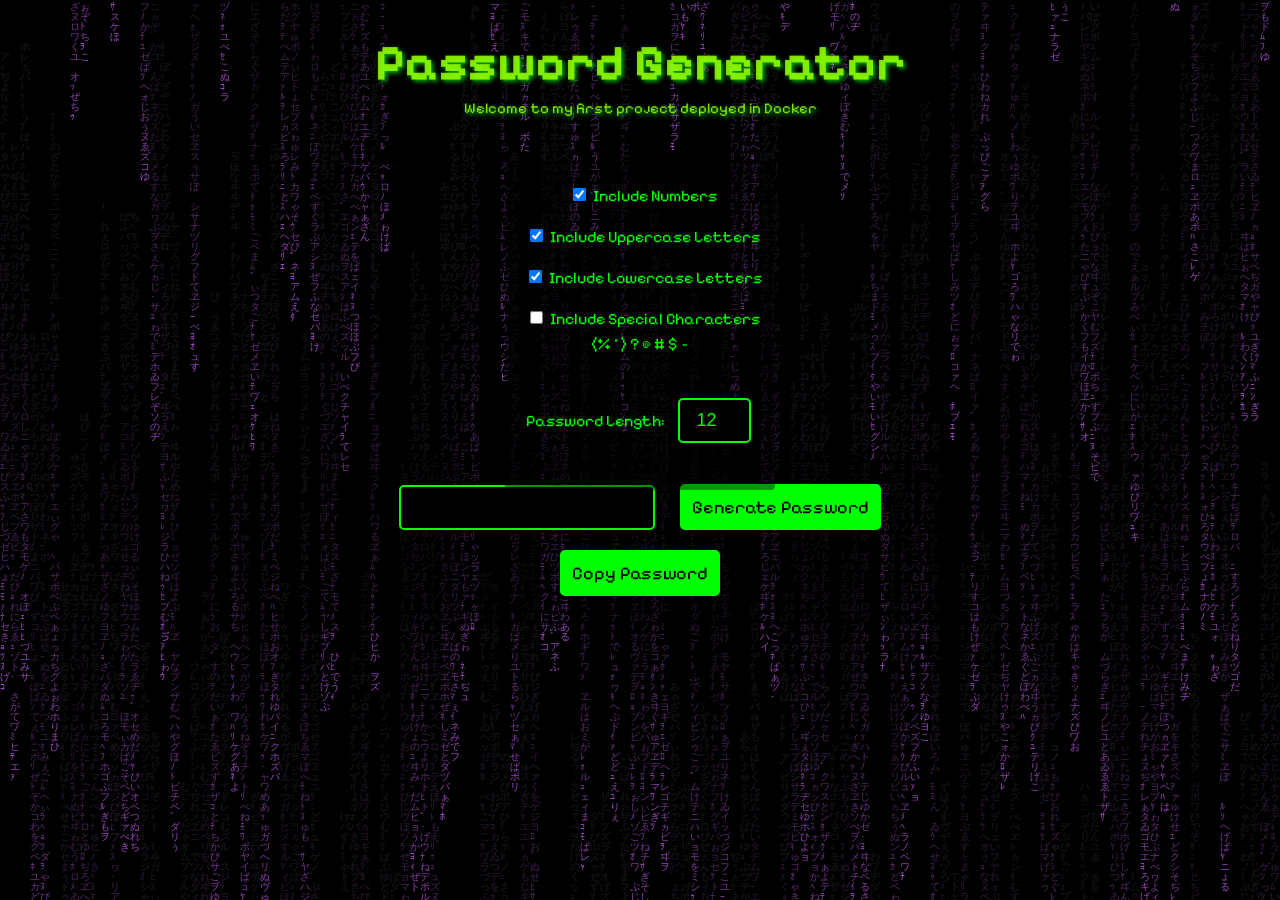
<file: public/index.html>
<!DOCTYPE html>
<html lang="en">
<head>
    <meta charset="UTF-8">
    <meta name="viewport" content="width=device-width, initial-scale=1.0">
    <title>PasswdGen</title>
    <link rel="stylesheet" href="/src/css/style.css">
    <link href="https://fonts.googleapis.com/css2?family=Pixelify+Sans:wght@400;700&display=swap" rel="stylesheet">
    <link rel="icon" type="image/x-icon" href="favicon.ico">
</head>
<body>
    <h1>Password Generator</h1>
    <p>Welcome to my first project deployed in Docker</p>
        <!-- Настройки генератора паролей -->
        <div class="settings">
            <label>
                <input type="checkbox" id="includeNumbers" checked>
                Include Numbers
            </label>
            <label>
                <input type="checkbox" id="includeUppercase" checked>
                Include Uppercase Letters
            </label>
            <label>
                <input type="checkbox" id="includeLowercase" checked>
                Include Lowercase Letters
            </label>
            <label>
                <input type="checkbox" id="includeSpecial" >
                Include Special Characters (% * ) ? @ # $ ~
            </label>

            <br>

            <label>
                Password Length: <input type="number" id="passwordLength" value="12" min="6" max="30">
            </label>

            <br>
        </div>

        <!-- Поле для пароля и кнопки -->
        <div class="generator">
            <input type="text" id="password" readonly>
            <button onclick="generatePassword()">Generate Password</button>
            <button onclick="copyPassword()">Copy Password</button>
        </div>

        <canvas id="c"></canvas>
        <script src="/src/js/main.js"></script>
        <script src="/src/js/passwd.js"></script>
    <canvas id="c"></canvas>
    <script src="/src/js/main.js"></script>
</body>
</html>
</file>
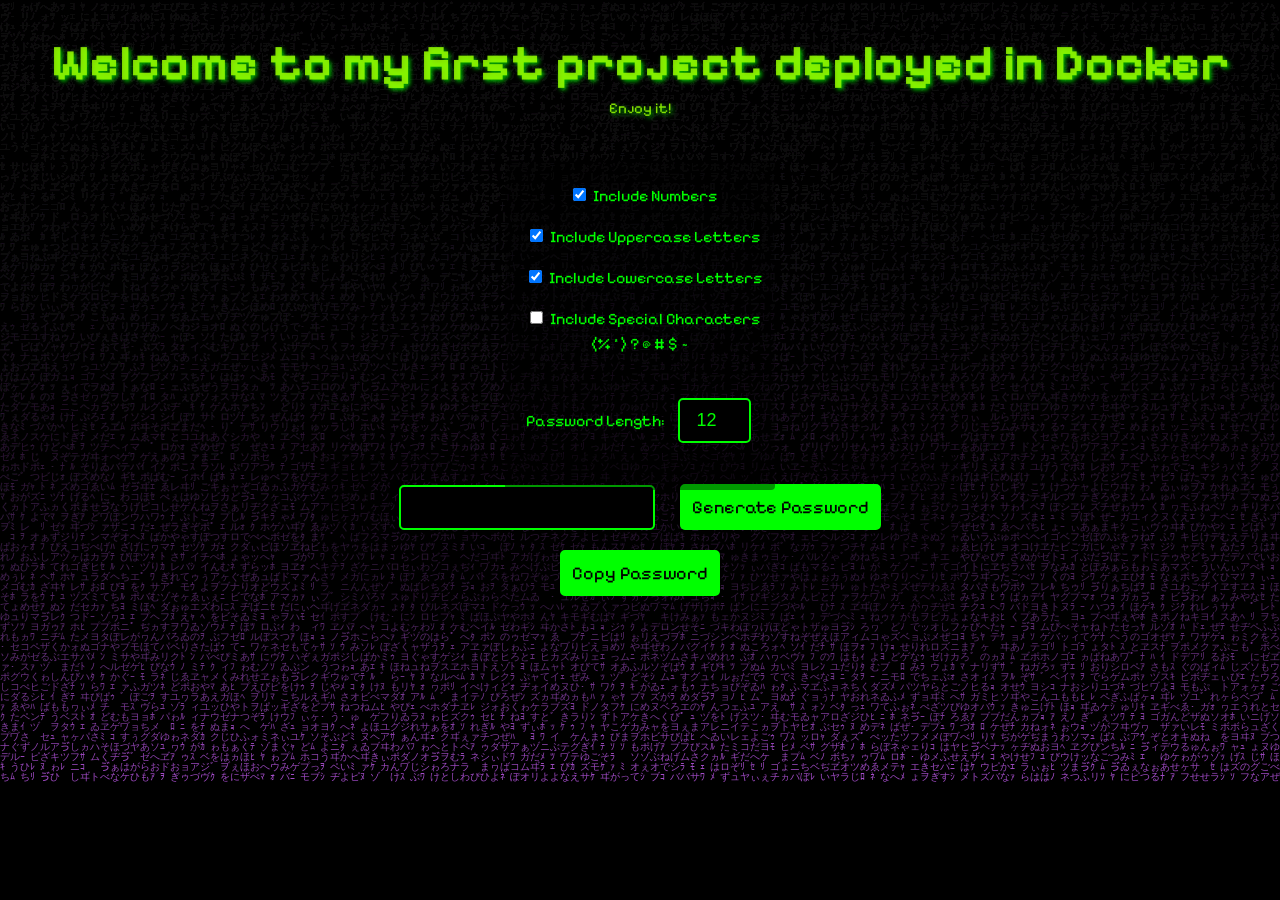
<file: src/index.html>
<!DOCTYPE html>
<html lang="en">
<head>
    <meta charset="UTF-8">
    <meta name="viewport" content="width=device-width, initial-scale=1.0">
    <title>Matrix Rain</title>
    <link rel="stylesheet" href="css/style.css">
    <link href="https://fonts.googleapis.com/css2?family=Pixelify+Sans:wght@400;700&display=swap" rel="stylesheet">
</head>
<body>
    <h1>Welcome to my first project deployed in Docker</h1>
    <p>Enjoy it!</p>
        <!-- Настройки генератора паролей -->
        <div class="settings">
            <label>
                <input type="checkbox" id="includeNumbers" checked>
                Include Numbers
            </label>
            <label>
                <input type="checkbox" id="includeUppercase" checked>
                Include Uppercase Letters
            </label>
            <label>
                <input type="checkbox" id="includeLowercase" checked>
                Include Lowercase Letters
            </label>
            <label>
                <input type="checkbox" id="includeSpecial" >
                Include Special Characters (% * ) ? @ # $ ~
            </label>

            <br>

            <label>
                Password Length: <input type="number" id="passwordLength" value="12" min="6" max="30">
            </label>

            <br>
        </div>

        <!-- Поле для пароля и кнопки -->
        <div class="generator">
            <input type="text" id="password" readonly>
            <button onclick="generatePassword()">Generate Password</button>
            <button onclick="copyPassword()">Copy Password</button>
        </div>

        <canvas id="c"></canvas>
        <script src="js/script.js"></script>
        <script src="js/passwd.js"></script>
    <canvas id="c"></canvas>
    <script src="js/script.js"></script>
</body>
</html>
</file>
<file: src/css/style.css>
* {
    margin: 0;
    padding: 0;
}

body { 
    background: rgb(0, 0, 0); /* Черный фон */
    color: rgba(153, 255, 0, 0.858); /* Белый текст */
    font-family: Arial, sans-serif; /* Шрифт */
    text-align: center; /* Выравнивание текста по центру */
    height: 100vh; /* Высота на всю страницу */
    display: flex;
    justify-content: flex-start;
    align-items: center;
    flex-direction: column; /* Размещение элементов в колонку */
    flex-wrap: wrap; /* Чтобы элементы могли оборачиваться */
}

canvas { 
    display: block;
    position: absolute; /* Канвас будет находиться в фоне */
    top: 0;
    left: 0;
    width: 100%; /* Канвас занимает весь экран */
    height: 100%;
    z-index: 1; /* Канвас на заднем плане */
}

h1, p {
    margin: 3px; /* Отступы между строками */
    z-index: 2; /* Убедитесь, что текст поверх канваса */
}

h1 {
    font-size: 50px; /* Размер текста */
    padding-top: 30px; /* Отступ сверху */
}

p {
    font-size: 15px; /* Размер текста */
}

h1, p {
    font-family: 'Pixelify Sans', sans-serif;
    text-shadow: 2px 2px 4px rgba(0, 255, 0, 0.7); /* Зеленая матричная тень */
}

/* Настройки генератора */
.settings {
    font-family: 'Pixelify Sans', sans-serif;
    position: relative;
    z-index: 20; /* Настройки поверх канваса */
    text-align: left;
    margin-bottom: 10px;
    padding: 10px;
    background: rgba(0, 0, 0, 0.399); /* Легкое затемнение для улучшения видимости */
    border-radius: 4px;
    width: 250px; /* Ширина контейнера настроек */
    margin-top: 40px;
    color: #0f0; /* Цвет текста для лучшей видимости */
}

.settings label {
    display: block;
    margin: 8px 0;
    text-align: center; /* Центрирование текста */
}

.settings input[type="number"], .settings input[type="checkbox"] {
    margin-right: 4px;
}

/* Стиль для кнопок */
input, button {
    font-size: 18px;
    padding: 10px;
    margin: 10px;
    border: 2px solid #0f0;
    border-radius: 5px;
    background: black;
    color: #0f0;
    text-align: center;
}

button {
    font-family: 'Pixelify Sans', sans-serif;
    background-color: #0f0;
    color: black;
    cursor: pointer;
    transition: 0.3s;
}

button:hover {
    font-family: 'Pixelify Sans', sans-serif;
    background-color: darkgreen;
    color: rgb(255, 255, 255);
}

.generator {
    position: absolute;
    top: 60%;
    left: 50%;
    transform: translate(-50%, -50%);
    text-align: center;
    background: rgba(0, 0, 0, 0.301);
    padding: 20px;
    border-radius: 10px;
    z-index: 10;
}
</file>
